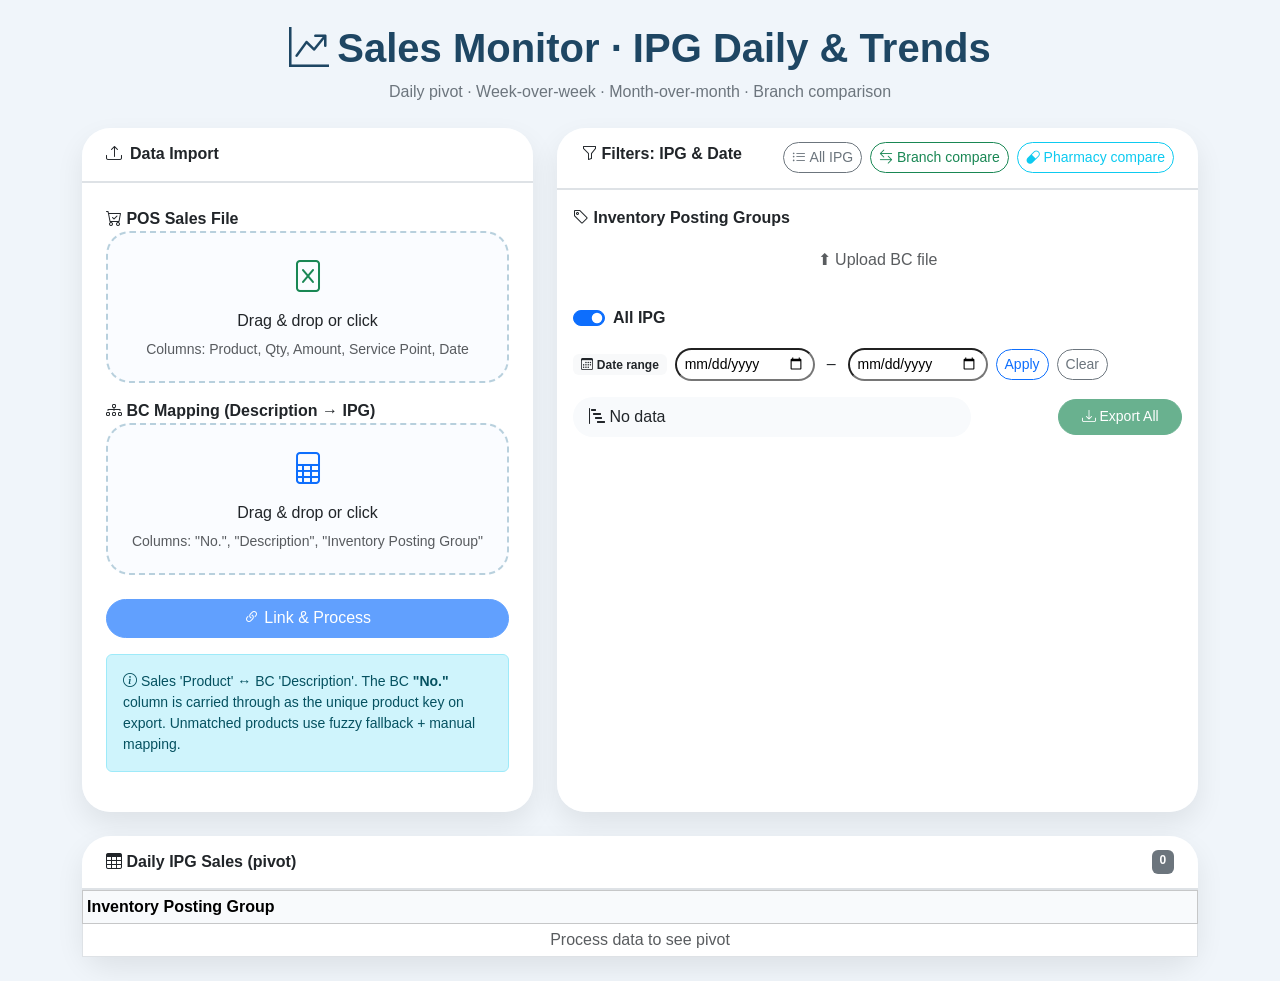
<file: index.html>
<!DOCTYPE html>
<html lang="en">
<head>
    <meta charset="UTF-8">
    <meta name="viewport" content="width=device-width, initial-scale=1.0">
    <title>Sales Monitor · IPG Daily & Trends</title>
    <link href="https://cdn.jsdelivr.net/npm/bootstrap@5.3.0-alpha1/dist/css/bootstrap.min.css" rel="stylesheet">
    <link rel="stylesheet" href="https://cdn.jsdelivr.net/npm/bootstrap-icons@1.11.3/font/bootstrap-icons.min.css">
    <script src="https://cdn.sheetjs.com/xlsx-0.20.2/package/dist/xlsx.full.min.js"></script>
    <style>
        body { background: #f0f5fa; font-family: 'Segoe UI', Roboto, sans-serif; }
        .card-glass { background: rgba(255,255,255,0.95); backdrop-filter: blur(2px); border: none; border-radius: 28px; box-shadow: 0 12px 28px rgba(0,0,0,0.08); }
        .card-header-custom { background: transparent; border-bottom: 2px solid #dee2e6; padding: 0.9rem 1.5rem; font-weight: 700; }
        .btn-rounded { border-radius: 60px; padding: 0.4rem 1.4rem; font-weight: 500; }
        .upload-area { border: 2px dashed #b8d0dd; border-radius: 24px; background: #fafcff; cursor: pointer; transition: 0.15s; padding: 20px; }
        .upload-area:hover { background: #f1f9ff; border-color: #2c7da0; }
        .badge-ipg { background: #e9ecf0; color: #1a3b5c; font-size: 0.8rem; padding: 5px 14px; border-radius: 40px; margin: 3px 5px; cursor: pointer; border: 1px solid transparent; transition: 0.1s; }
        .badge-ipg.active { background: #0d6efd; color: white; box-shadow: 0 3px 8px rgba(13,110,253,0.25); }
        .badge-ipg:hover { background: #d4e0f0; }
        .filter-group { max-height: 180px; overflow-y: auto; padding: 10px; background: #ffffffd9; border-radius: 24px; }
        .table-scroll { max-height: 450px; overflow-y: auto; }
        .summary-stat { background: #f8fafc; border-radius: 20px; padding: 8px 16px; }
        .spinner-overlay { display: none; position: fixed; top:0; left:0; width:100%; height:100%; background: rgba(0,0,0,0.3); backdrop-filter: blur(3px); z-index: 1090; justify-content: center; align-items: center; }
        .processing-text { background: white; padding: 16px 32px; border-radius: 60px; font-weight: 600; }
        @keyframes spin { from { transform: rotate(0deg); } to { transform: rotate(360deg); } }
        .file-status { font-size: 0.85rem; padding: 4px 12px; border-radius: 20px; background: #e9ecef; display: inline-block; }
        .sticky-header th { position: sticky; top: 0; background: #f8fafc; z-index: 5; }
        .table th, .table td { vertical-align: middle; }
        .action-bar { display: flex; gap: 8px; flex-wrap: wrap; }
        .total-match { font-weight: bold; }
        .total-match.success { color: #198754; }
        .total-match.error { color: #dc3545; }
        .mapping-card { background: #f8fcff; border-radius: 16px; padding: 16px; margin-top: 12px; border: 1px solid #d4e2ed; }
        .mapping-row { display: flex; gap: 8px; align-items: center; margin-bottom: 6px; flex-wrap: wrap; }
        .mapping-row select { border-radius: 30px; padding: 4px 12px; border: 1px solid #ced4da; background: white; }
        .mapping-row .product-name { font-weight: 500; min-width: 180px; }
        .mapping-actions { margin-top: 12px; display: flex; gap: 8px; flex-wrap: wrap; }
        .unmatched-badge { background: #fff3cd; color: #856404; padding: 2px 10px; border-radius: 40px; font-size: 0.8rem; }
        .trend-up { color: #198754; }
        .trend-down { color: #dc3545; }
        .trend-flat { color: #6c757d; }
        .aggregation-stats { background: #e8f4f8; border-radius: 12px; padding: 6px 14px; font-size: 0.9rem; }
        .prod-no-badge { background: #e7f1ff; color: #0b5ed7; border: 1px solid #b6d4fe; padding: 2px 10px; border-radius: 40px; font-size: 0.78rem; font-weight: 600; }
    </style>
</head>
<body>
<div class="spinner-overlay" id="loadingOverlay"><div class="processing-text bg-white shadow"><i class="bi bi-arrow-repeat spin me-2"></i> Processing...</div></div>
<div class="container py-4">
    <div class="text-center mb-4"><h1 class="display-6 fw-bold" style="color:#1e4663;"><i class="bi bi-graph-up-arrow me-2"></i>Sales Monitor · IPG Daily & Trends</h1>
        <p class="text-secondary">Daily pivot · Week-over-week · Month-over-month · Branch comparison</p>
    </div>

    <div class="row g-4">
        <div class="col-lg-5">
            <div class="card-glass card h-100">
                <div class="card-header-custom"><i class="bi bi-upload me-2"></i>Data Import</div>
                <div class="card-body p-4">
                    <div class="mb-3">
                        <label class="fw-semibold"><i class="bi bi-cart-check"></i> POS Sales File</label>
                        <div class="upload-area text-center" id="salesDropZone">
                            <i class="bi bi-file-excel fs-2 text-success"></i>
                            <p class="mb-1 mt-2">Drag & drop or click</p>
                            <small class="text-muted">Columns: Product, Qty, Amount, Service Point, Date</small>
                            <input type="file" id="salesFileInput" accept=".xlsx,.xls,.csv,.xlsm" class="d-none">
                        </div>
                        <div id="salesFileName" class="small text-secondary mt-1"></div>
                    </div>
                    <div class="mb-3">
                        <label class="fw-semibold"><i class="bi bi-diagram-3"></i> BC Mapping (Description → IPG)</label>
                        <div class="upload-area text-center" id="bcDropZone">
                            <i class="bi bi-file-spreadsheet fs-2 text-primary"></i>
                            <p class="mb-1 mt-2">Drag & drop or click</p>
                            <small class="text-muted">Columns: "No.", "Description", "Inventory Posting Group"</small>
                            <input type="file" id="bcFileInput" accept=".xlsx,.xls,.csv,.xlsm" class="d-none">
                        </div>
                        <div id="bcFileName" class="small text-secondary mt-1"></div>
                    </div>
                    <button class="btn btn-primary w-100 btn-rounded mt-2" id="processBtn" disabled><i class="bi bi-link-45deg"></i> Link & Process</button>
                    <div class="alert alert-info mt-3 small"><i class="bi bi-info-circle"></i> Sales 'Product' ↔ BC 'Description'. The BC <strong>"No."</strong> column is carried through as the unique product key on export. Unmatched products use fuzzy fallback + manual mapping.</div>
                </div>
            </div>
        </div>
        <div class="col-lg-7">
            <div class="card-glass card h-100">
                <div class="card-header-custom d-flex justify-content-between flex-wrap">
                    <span><i class="bi bi-funnel"></i> Filters: IPG & Date</span>
                    <div class="action-bar">
                        <button class="btn btn-sm btn-outline-secondary rounded-pill" id="showAllGroupsBtn"><i class="bi bi-list-ul"></i> All IPG</button>
                        <button class="btn btn-sm btn-outline-success rounded-pill" id="compareBranchesBtn"><i class="bi bi-arrow-left-right"></i> Branch compare</button>
                        <button class="btn btn-sm btn-outline-info rounded-pill" id="pharmacyCompareBtn"><i class="bi bi-capsule"></i> Pharmacy compare</button>
                    </div>
                </div>
                <div class="card-body p-3">
                    <label class="fw-semibold"><i class="bi bi-tag"></i> Inventory Posting Groups</label>
                    <div class="filter-group mb-3" id="inventoryGroupsContainer"><div class="text-muted text-center py-2">⬆ Upload BC file</div></div>
                    <div class="d-flex flex-wrap align-items-center gap-3 mb-3">
                        <div class="form-check form-switch">
                            <input class="form-check-input" type="checkbox" id="selectAllToggle" checked>
                            <label class="form-check-label fw-semibold" for="selectAllToggle">All IPG</label>
                        </div>
                        <div class="d-flex align-items-center gap-2 flex-wrap">
                            <span class="badge bg-light text-dark"><i class="bi bi-calendar3 me-1"></i>Date range</span>
                            <input type="date" id="dateFrom" class="form-control-sm" style="border-radius:30px; width:140px;"> 
                            <span class="mx-1">–</span>
                            <input type="date" id="dateTo" class="form-control-sm" style="border-radius:30px; width:140px;">
                            <button class="btn btn-sm btn-outline-primary rounded-pill" id="applyDateBtn">Apply</button>
                            <button class="btn btn-sm btn-outline-secondary rounded-pill" id="clearDateBtn">Clear</button>
                        </div>
                    </div>
                    <div class="row align-items-center">
                        <div class="col-md-8"><div class="summary-stat"><i class="bi bi-bar-chart-steps"></i> <span id="aggregatedStats">No data</span></div></div>
                        <div class="col-md-4 text-md-end mt-2 mt-md-0">
                            <button class="btn btn-success btn-rounded btn-sm" id="exportBtn" disabled><i class="bi bi-download"></i> Export All</button>
                        </div>
                    </div>
                    <div id="aggregationInfo" class="mt-2 small text-muted"></div>
                </div>
            </div>
        </div>
    </div>

    <!-- Manual Mapping Card -->
    <div class="row mt-3" id="mappingSection" style="display:none;">
        <div class="col-12">
            <div class="card-glass">
                <div class="card-header-custom d-flex justify-content-between">
                    <span><i class="bi bi-pencil-square"></i> Manual IPG Mapping for Unmatched Products</span>
                    <span id="unmatchedCount" class="badge bg-warning text-dark">0</span>
                </div>
                <div class="card-body">
                    <div id="mappingContainer"></div>
                    <div class="mapping-actions">
                        <button class="btn btn-success btn-rounded btn-sm" id="applyMappingBtn"><i class="bi bi-check2-all"></i> Apply Mapping & Re-process</button>
                        <button class="btn btn-outline-secondary btn-rounded btn-sm" id="autoMapFallbackBtn"><i class="bi bi-magic"></i> Auto-map via fuzzy match</button>
                    </div>
                    <div class="small text-muted mt-2">Assign each unmatched product to an IPG. Sales will be re-aggregated to match totals.</div>
                </div>
            </div>
        </div>
    </div>

    <div class="row mt-4">
        <div class="col-12">
            <div class="card-glass">
                <div class="card-header-custom d-flex justify-content-between"><span><i class="bi bi-table"></i> Daily IPG Sales (pivot)</span><span id="resultCountBadge" class="badge bg-secondary">0</span></div>
                <div class="card-body p-0">
                    <div class="table-scroll">
                        <table class="table table-hover table-bordered table-sm mb-0" id="pivotTable">
                            <thead class="table-light sticky-header"><tr id="pivotHeader"><th>Inventory Posting Group</th></tr></thead>
                            <tbody id="pivotBody"><tr><td class="text-muted text-center">Process data to see pivot</td></tr></tbody>
                        </table>
                    </div>
                </div>
            </div>
        </div>
    </div>

    <div class="row mt-4" id="comparisonSection" style="display:none;">
        <div class="col-12">
            <div class="card-glass">
                <div class="card-header-custom d-flex justify-content-between flex-wrap">
                    <span><i class="bi bi-arrow-left-right"></i> <span id="compareTitle">Branch vs Branch · IPG Sales</span></span>
                    <button class="btn btn-sm btn-outline-secondary rounded-pill" id="closeCompareBtn"><i class="bi bi-x"></i> Close</button>
                </div>
                <div class="card-body p-0">
                    <div class="table-scroll">
                        <table class="table table-sm table-bordered" id="compareTable">
                            <thead id="compareHead" class="table-secondary"></thead>
                            <tbody id="compareBody"></tbody>
                        </table>
                    </div>
                </div>
            </div>
        </div>
    </div>
</div>

<script>
    // ---------- DATA STORES ----------
    let salesDataRaw = [];
    let bcDataRaw = [];
    let productToIPG = new Map();
    let productToNo = new Map();            // NEW: Description -> unique "No." key from BC file
    let productNoLookupDone = false;        // NEW: flag
    let uniqueIPGs = new Set();
    let enrichedSales = [];
    let allDates = [];
    let ipgDateMap = new Map();
    let currentFilteredIPGs = new Set();
    let currentDateFrom = null;
    let currentDateTo = null;
    let currentPivotRows = [];
    let allBranches = new Set();
    let branchAggregationMap = new Map();
    let totalRawSales = 0;
    let totalRawQty = 0;
    let totalProcessedSales = 0;
    let totalProcessedQty = 0;
    let lastCompareData = null;
    let currentCompareMode = 'branch';
    let unmatchedProducts = [];
    let manualMapping = new Map();
    let bcDescriptions = [];

    // DOM refs
    const salesInput = document.getElementById('salesFileInput');
    const bcInput = document.getElementById('bcFileInput');
    const salesDropZone = document.getElementById('salesDropZone');
    const bcDropZone = document.getElementById('bcDropZone');
    const salesFileNameSpan = document.getElementById('salesFileName');
    const bcFileNameSpan = document.getElementById('bcFileName');
    const processBtn = document.getElementById('processBtn');
    const exportBtn = document.getElementById('exportBtn');
    const inventoryGroupsContainer = document.getElementById('inventoryGroupsContainer');
    const selectAllToggle = document.getElementById('selectAllToggle');
    const dateFrom = document.getElementById('dateFrom');
    const dateTo = document.getElementById('dateTo');
    const applyDateBtn = document.getElementById('applyDateBtn');
    const clearDateBtn = document.getElementById('clearDateBtn');
    const pivotHeader = document.getElementById('pivotHeader');
    const pivotBody = document.getElementById('pivotBody');
    const aggregatedStats = document.getElementById('aggregatedStats');
    const aggregationInfo = document.getElementById('aggregationInfo');
    const resultCountBadge = document.getElementById('resultCountBadge');
    const loadingOverlay = document.getElementById('loadingOverlay');
    const showAllGroupsBtn = document.getElementById('showAllGroupsBtn');
    const compareBranchesBtn = document.getElementById('compareBranchesBtn');
    const pharmacyCompareBtn = document.getElementById('pharmacyCompareBtn');
    const closeCompareBtn = document.getElementById('closeCompareBtn');
    const comparisonSection = document.getElementById('comparisonSection');
    const compareHead = document.getElementById('compareHead');
    const compareBody = document.getElementById('compareBody');
    const compareTitle = document.getElementById('compareTitle');
    const mappingSection = document.getElementById('mappingSection');
    const mappingContainer = document.getElementById('mappingContainer');
    const applyMappingBtn = document.getElementById('applyMappingBtn');
    const autoMapFallbackBtn = document.getElementById('autoMapFallbackBtn');
    const unmatchedCount = document.getElementById('unmatchedCount');

    function showLoader() { loadingOverlay.style.display = 'flex'; }
    function hideLoader() { loadingOverlay.style.display = 'none'; }

    function readExcel(file) {
        return new Promise((resolve, reject) => {
            const reader = new FileReader();
            reader.onload = e => {
                try {
                    const wb = XLSX.read(e.target.result, { type: 'array', defval: "", cellDates: true });
                    const ws = wb.Sheets[wb.SheetNames[0]];
                    const data = XLSX.utils.sheet_to_json(ws, { defval: "", raw: false });
                    resolve(data);
                } catch (err) { reject(err); }
            };
            reader.onerror = reject;
            reader.readAsArrayBuffer(file);
        });
    }

    function setupDragDrop(zone, input, nameSpan) {
        zone.addEventListener('click', () => input.click());
        zone.addEventListener('dragover', e => { e.preventDefault(); zone.style.borderColor = '#0d6efd'; });
        zone.addEventListener('dragleave', () => zone.style.borderColor = '#b8d0dd');
        zone.addEventListener('drop', e => {
            e.preventDefault();
            zone.style.borderColor = '#b8d0dd';
            const f = e.dataTransfer.files[0];
            if (f && (f.name.endsWith('.xlsx') || f.name.endsWith('.xls') || f.name.endsWith('.csv') || f.name.endsWith('.xlsm'))) {
                const dt = new DataTransfer();
                dt.items.add(f);
                input.files = dt.files;
                nameSpan.innerHTML = `<span class="file-status"><i class="bi bi-check-circle-fill text-success"></i> ${f.name}</span>`;
                checkReady();
            } else alert('Please upload an Excel or CSV file');
        });
        input.addEventListener('change', () => {
            if (input.files.length) {
                nameSpan.innerHTML = `<span class="file-status"><i class="bi bi-check-circle-fill text-success"></i> ${input.files[0].name}</span>`;
            } else {
                nameSpan.innerHTML = '';
            }
            checkReady();
        });
    }

    function checkReady() {
        processBtn.disabled = !(salesInput.files.length && bcInput.files.length);
    }

    function findColumn(row, possibleNames) {
        if (!row) return undefined;
        for (const name of possibleNames) {
            if (row[name] !== undefined && row[name] !== null && row[name] !== '') return row[name];
            for (const key of Object.keys(row)) {
                if (key.toLowerCase() === name.toLowerCase()) {
                    const val = row[key];
                    if (val !== undefined && val !== null && val !== '') return val;
                }
            }
        }
        return undefined;
    }

    function parseDate(value) {
        if (!value) return null;
        if (value instanceof Date && !isNaN(value)) return value;
        if (typeof value === 'number' && value > 59) {
            const d = new Date(1899, 11, 30);
            d.setTime(d.getTime() + value * 86400000);
            if (!isNaN(d)) return d;
        }
        const str = String(value).trim();
        if (!str) return null;
        let match = str.match(/(\d{1,2})\/(\d{1,2})\/(\d{2,4})(?:\s+(\d{1,2}):(\d{2}))?/);
        if (match) {
            let month = parseInt(match[1]) - 1, day = parseInt(match[2]), year = parseInt(match[3]);
            if (year < 100) year += 2000;
            let hours = match[4] ? parseInt(match[4]) : 0, minutes = match[5] ? parseInt(match[5]) : 0;
            const d = new Date(year, month, day, hours, minutes);
            if (!isNaN(d)) return d;
        }
        match = str.match(/(\d{4})-(\d{1,2})-(\d{1,2})/);
        if (match) {
            const d = new Date(parseInt(match[1]), parseInt(match[2]) - 1, parseInt(match[3]));
            if (!isNaN(d)) return d;
        }
        const d = new Date(str);
        if (!isNaN(d)) return d;
        return null;
    }

    function formatDateToDDMMYY(dateObj) {
        if (!dateObj || isNaN(dateObj)) return null;
        const d = dateObj.getDate(), m = dateObj.getMonth() + 1, y = dateObj.getFullYear().toString().slice(-2);
        return `${String(d).padStart(2, '0')}-${String(m).padStart(2, '0')}-${y}`;
    }

    function getAggregatedBranch(originalBranch) {
        if (!originalBranch) return 'Unknown';
        const b = String(originalBranch).trim().toLowerCase();
        if (b.includes('syokimau deli') || b.includes('syokimau pharmacy') || b.includes('syokimau retail')) return 'Syokimau';
        if (b.includes('ruiru deli') || b.includes('ruiru pharmacy') || b.includes('ruiru retail')) return 'Ruiru';
        return String(originalBranch).trim();
    }

    function isPharmacy(branchName) {
        if (!branchName) return false;
        return String(branchName).toLowerCase().includes('pharmacy');
    }

    function fuzzyMatch(product, bcList) {
        if (!product || !bcList.length) return null;
        const pTokens = product.toLowerCase().replace(/[^a-z0-9 ]/g, '').split(/\s+/).filter(t => t.length > 1);
        if (!pTokens.length) return null;
        let best = null, bestScore = 0;
        for (const entry of bcList) {
            const desc = entry[0], ipg = entry[1];
            const dTokens = desc.toLowerCase().replace(/[^a-z0-9 ]/g, '').split(/\s+/).filter(t => t.length > 1);
            if (!dTokens.length) continue;
            let common = 0;
            for (const pt of pTokens) {
                for (const dt of dTokens) {
                    if (pt === dt || dt.includes(pt) || pt.includes(dt)) { common++; break; }
                }
            }
            const score = common / Math.max(pTokens.length, dTokens.length);
            if (score > bestScore && score > 0.3) {
                bestScore = score;
                best = { ipg, desc, score };
            }
        }
        return best;
    }

    // NEW: resolve the "No." unique key for a given description (exact, then fuzzy)
    function resolveProductNo(productKey) {
        if (!productKey) return '';
        if (productToNo.has(productKey)) return productToNo.get(productKey);
        // try case-insensitive / trimmed lookup
        const target = String(productKey).trim().toLowerCase();
        for (const [desc, no] of productToNo) {
            if (desc.trim().toLowerCase() === target) return no;
        }
        // fuzzy fallback — reuse the matched description's No.
        const match = fuzzyMatch(productKey, bcDescriptions);
        if (match && productToNo.has(match.desc)) {
            const no = productToNo.get(match.desc);
            productToNo.set(productKey, no); // cache it
            return no;
        }
        return '';
    }

    // ---------- AGGREGATION HELPER ----------
    function aggregateSales(salesArray) {
        const aggMap = new Map();
        let totalAmount = 0;
        let totalQty = 0;
        
        for (const sale of salesArray) {
            // Create a unique key for aggregation
            const key = `${sale.product}||${sale.ipg}||${sale.branch}||${sale.aggregatedBranch}||${sale.dateStr}`;
            
            if (aggMap.has(key)) {
                const existing = aggMap.get(key);
                existing.amount += sale.amount;
                existing.qty += sale.qty || 0;
            } else {
                aggMap.set(key, {
                    ...sale,
                    amount: sale.amount,
                    qty: sale.qty || 0
                });
            }
            totalAmount += sale.amount;
            totalQty += sale.qty || 0;
        }
        
        return {
            aggregated: Array.from(aggMap.values()),
            totalAmount: totalAmount,
            totalQty: totalQty
        };
    }

    // ---------- MAIN PROCESSING ----------
    async function processData() {
        if (!salesInput.files.length || !bcInput.files.length) {
            alert('Please select both the POS Sales file and BC Mapping file.');
            return;
        }
        showLoader();
        try {
            const salesRows = await readExcel(salesInput.files[0]);
            const bcRows = await readExcel(bcInput.files[0]);
            if (!salesRows || salesRows.length === 0) throw new Error('Sales file is empty or invalid');
            if (!bcRows || bcRows.length === 0) throw new Error('BC Mapping file is empty or invalid');
            salesDataRaw = salesRows;
            bcDataRaw = bcRows;

            totalRawSales = 0;
            totalRawQty = 0;
            for (const row of salesRows) {
                const amount = parseFloat(findColumn(row, ['Amount', 'amount', 'AMOUNT', 'Total', 'Sales Amount'])) || 0;
                const qty = parseFloat(findColumn(row, ['Qty', 'qty', 'QTY', 'Quantity', 'quantity', 'Units'])) || 0;
                if (amount > 0) {
                    totalRawSales += amount;
                    totalRawQty += qty;
                }
            }

            productToIPG.clear();
            productToNo.clear();          // NEW
            uniqueIPGs.clear();
            bcDescriptions = [];
            let noColumnFound = false;

            for (const row of bcRows) {
                const desc = findColumn(row, ['Description', 'description', 'ITEM DESCRIPTION', 'Product Description', 'Item Description']);
                const ipg = findColumn(row, ['Inventory Posting Group', 'Inventory Posting Group1', 'inventory posting group', 'IPG', 'Posting Group']);
                // NEW: unique key column named "No."
                const noVal = findColumn(row, ['No.', 'No', 'NO.', 'NO', 'No ', 'Item No.', 'Item No', 'Product No.', 'Product No', 'Number', 'Code']);

                if (desc) {
                    const descKey = String(desc).trim();
                    const ipgValue = ipg ? String(ipg).trim() : 'Unassigned';
                    productToIPG.set(descKey, ipgValue);
                    uniqueIPGs.add(ipgValue);
                    bcDescriptions.push([descKey, ipgValue]);

                    if (noVal !== undefined && noVal !== null && String(noVal).trim() !== '') {
                        productToNo.set(descKey, String(noVal).trim());
                        noColumnFound = true;
                    }
                }
            }
            productNoLookupDone = noColumnFound;
            if (!noColumnFound) {
                console.warn('⚠️ No "No." column detected in the BC mapping file — product numbers will be blank on export.');
            }

            if (uniqueIPGs.size === 0) {
                uniqueIPGs.add('All Items');
                for (const row of bcRows) {
                    const desc = findColumn(row, ['Description', 'description']);
                    if (desc) {
                        const descKey = String(desc).trim();
                        productToIPG.set(descKey, descKey);
                        uniqueIPGs.add(descKey);
                        bcDescriptions.push([descKey, descKey]);
                    }
                }
            }

            enrichedSales = [];
            const dateSet = new Set();
            allBranches.clear();
            branchAggregationMap.clear();
            totalProcessedSales = 0;
            totalProcessedQty = 0;
            const unmatchedMap = new Map();

            for (const sale of salesRows) {
                const product = findColumn(sale, ['Product', 'product', 'PRODUCT', 'Item', 'Item Description', 'Description']);
                if (!product) continue;
                const productKey = String(product).trim();
                const amountVal = findColumn(sale, ['Amount', 'amount', 'AMOUNT', 'Total', 'Sales Amount']);
                const amount = parseFloat(amountVal) || 0;
                if (amount <= 0) continue;

                // Extract quantity
                const qtyVal = findColumn(sale, ['Qty', 'qty', 'QTY', 'Quantity', 'quantity', 'Units']);
                const qty = parseFloat(qtyVal) || 0;

                const branch = findColumn(sale, ['Service Point', 'Service_Point', 'service point', 'Branch', 'branch', 'Location', 'Store']);
                const originalBranch = branch ? String(branch).trim() : 'Unknown';
                const aggregatedBranch = getAggregatedBranch(originalBranch);
                branchAggregationMap.set(originalBranch, aggregatedBranch);
                allBranches.add(aggregatedBranch);

                const dateVal = findColumn(sale, ['Date', 'date', 'DATE', 'Transaction Date', 'Posting Date']);
                const dateObj = parseDate(dateVal);
                if (!dateObj || isNaN(dateObj)) continue;
                const dateStr = formatDateToDDMMYY(dateObj);
                if (!dateStr) continue;
                dateSet.add(dateStr);

                let ipg = productToIPG.get(productKey);
                if (!ipg) {
                    if (!unmatchedMap.has(productKey)) {
                        unmatchedMap.set(productKey, { totalAmount: 0, totalQty: 0, sales: [] });
                    }
                    const entry = unmatchedMap.get(productKey);
                    entry.totalAmount += amount;
                    entry.totalQty += qty;
                    entry.sales.push({ product: productKey, amount, qty, branch: originalBranch, aggregatedBranch, dateObj, dateStr, isPharmacy: isPharmacy(originalBranch) });
                    ipg = '⚠️ Not Mapped';
                }

                enrichedSales.push({
                    product: productKey,
                    amount: amount,
                    qty: qty,
                    ipg: ipg,
                    branch: originalBranch,
                    aggregatedBranch: aggregatedBranch,
                    dateObj: dateObj,
                    dateStr: dateStr,
                    isPharmacy: isPharmacy(originalBranch),
                    _unmatched: ipg === '⚠️ Not Mapped'
                });
                if (ipg !== '⚠️ Not Mapped') {
                    totalProcessedSales += amount;
                    totalProcessedQty += qty;
                }
            }

            // Aggregate enriched sales to remove duplicates
            const aggResult = aggregateSales(enrichedSales);
            enrichedSales = aggResult.aggregated;
            totalProcessedSales = aggResult.totalAmount;
            totalProcessedQty = aggResult.totalQty;

            unmatchedProducts = [];
            for (const [prod, data] of unmatchedMap) {
                unmatchedProducts.push({ product: prod, totalAmount: data.totalAmount, totalQty: data.totalQty, sales: data.sales });
            }

            if (unmatchedProducts.length > 0) {
                mappingSection.style.display = 'block';
                unmatchedCount.textContent = unmatchedProducts.length;
                renderMappingUI();
                applyFuzzyFallback();
            } else {
                mappingSection.style.display = 'none';
            }

            if (unmatchedProducts.length === 0) {
                finalizeProcessing(dateSet);
            } else {
                hideLoader();
            }

        } catch (err) {
            hideLoader();
            console.error('Processing error:', err);
            alert('❌ Error processing data: ' + err.message);
        }
    }

    function renderMappingUI() {
        if (!unmatchedProducts.length) {
            mappingContainer.innerHTML = '<div class="text-muted">All products matched successfully.</div>';
            return;
        }
        const sortedIPGs = Array.from(uniqueIPGs).sort();
        let html = '';
        for (const item of unmatchedProducts) {
            const currentSelection = manualMapping.get(item.product) || '';
            const knownNo = resolveProductNo(item.product);
            const noBadge = knownNo ? `<span class="prod-no-badge"><i class="bi bi-hash"></i> ${knownNo}</span>` : `<span class="prod-no-badge text-muted">No key</span>`;
            html += `<div class="mapping-row">
                <span class="product-name">${item.product}</span>
                ${noBadge}
                <span class="badge bg-secondary">${item.totalAmount.toFixed(2)}</span>
                <span class="badge bg-info">Qty: ${item.totalQty.toFixed(0)}</span>
                <select class="form-select form-select-sm" style="width:auto;min-width:160px;" data-product="${item.product}">
                    <option value="">-- Select IPG --</option>`;
            for (const ipg of sortedIPGs) {
                const sel = (ipg === currentSelection) ? 'selected' : '';
                html += `<option value="${ipg}" ${sel}>${ipg}</option>`;
            }
            html += `</select>
                <span class="unmatched-badge"><i class="bi bi-exclamation-triangle"></i> unmatched</span>
            </div>`;
        }
        mappingContainer.innerHTML = html;

        document.querySelectorAll('.mapping-row select').forEach(sel => {
            sel.addEventListener('change', function() {
                const prod = this.dataset.product;
                const val = this.value;
                if (val) manualMapping.set(prod, val);
                else manualMapping.delete(prod);
            });
        });
    }

    function applyFuzzyFallback() {
        if (!bcDescriptions.length) return;
        for (const item of unmatchedProducts) {
            const match = fuzzyMatch(item.product, bcDescriptions);
            if (match) {
                if (!manualMapping.has(item.product)) {
                    manualMapping.set(item.product, match.ipg);
                }
                // NEW: backfill the unique No. from the fuzzy-matched BC description
                if (!productToNo.has(item.product) && productToNo.has(match.desc)) {
                    productToNo.set(item.product, productToNo.get(match.desc));
                }
            }
        }
        renderMappingUI();
    }

    function applyManualMapping() {
        showLoader();
        try {
            const finalMap = new Map(productToIPG);
            for (const [prod, ipg] of manualMapping) {
                if (ipg) finalMap.set(prod, ipg);
            }

            const newEnriched = [];
            const dateSet = new Set();
            totalProcessedSales = 0;
            totalProcessedQty = 0;
            
            for (const sale of salesDataRaw) {
                const product = findColumn(sale, ['Product', 'product', 'PRODUCT', 'Item', 'Item Description', 'Description']);
                if (!product) continue;
                const productKey = String(product).trim();
                const amountVal = findColumn(sale, ['Amount', 'amount', 'AMOUNT', 'Total', 'Sales Amount']);
                const amount = parseFloat(amountVal) || 0;
                if (amount <= 0) continue;

                const qtyVal = findColumn(sale, ['Qty', 'qty', 'QTY', 'Quantity', 'quantity', 'Units']);
                const qty = parseFloat(qtyVal) || 0;

                const branch = findColumn(sale, ['Service Point', 'Service_Point', 'service point', 'Branch', 'branch', 'Location', 'Store']);
                const originalBranch = branch ? String(branch).trim() : 'Unknown';
                const aggregatedBranch = getAggregatedBranch(originalBranch);

                const dateVal = findColumn(sale, ['Date', 'date', 'DATE', 'Transaction Date', 'Posting Date']);
                const dateObj = parseDate(dateVal);
                if (!dateObj || isNaN(dateObj)) continue;
                const dateStr = formatDateToDDMMYY(dateObj);
                if (!dateStr) continue;
                dateSet.add(dateStr);

                let ipg = finalMap.get(productKey);
                if (!ipg) {
                    const match = fuzzyMatch(productKey, bcDescriptions);
                    ipg = match ? match.ipg : 'Uncategorized';
                    // NEW: backfill unique No. for fuzzy-resolved products
                    if (match && !productToNo.has(productKey) && productToNo.has(match.desc)) {
                        productToNo.set(productKey, productToNo.get(match.desc));
                    }
                }
                // NEW: ensure the product has a No. if it exists anywhere in the BC map
                if (!productToNo.has(productKey)) {
                    const resolved = resolveProductNo(productKey);
                    if (resolved) productToNo.set(productKey, resolved);
                }

                newEnriched.push({
                    product: productKey,
                    amount: amount,
                    qty: qty,
                    ipg: ipg,
                    branch: originalBranch,
                    aggregatedBranch: aggregatedBranch,
                    dateObj: dateObj,
                    dateStr: dateStr,
                    isPharmacy: isPharmacy(originalBranch),
                    _unmatched: false
                });
                totalProcessedSales += amount;
                totalProcessedQty += qty;
            }

            // Aggregate to remove duplicates
            const aggResult = aggregateSales(newEnriched);
            enrichedSales = aggResult.aggregated;
            totalProcessedSales = aggResult.totalAmount;
            totalProcessedQty = aggResult.totalQty;
            
            allDates = Array.from(dateSet).sort((a, b) => {
                const [da, ma, ya] = a.split('-').map(Number);
                const [db, mb, yb] = b.split('-').map(Number);
                if (ya !== yb) return ya - yb;
                if (ma !== mb) return ma - mb;
                return da - db;
            });

            ipgDateMap.clear();
            uniqueIPGs.clear();
            for (const sale of enrichedSales) {
                uniqueIPGs.add(sale.ipg);
                const key = sale.ipg + '||' + sale.dateStr;
                ipgDateMap.set(key, (ipgDateMap.get(key) || 0) + sale.amount);
            }

            currentFilteredIPGs = new Set(uniqueIPGs);
            selectAllToggle.checked = true;
            renderIPGChips();
            applyFiltersAndRender();
            mappingSection.style.display = 'none';
            hideLoader();
            alert(`✅ Mapping applied! ${enrichedSales.length} aggregated sales records processed. Total Amount: ${totalProcessedSales.toFixed(2)}, Total Qty: ${totalProcessedQty.toFixed(0)}`);

        } catch (err) {
            hideLoader();
            console.error(err);
            alert('Error applying mapping: ' + err.message);
        }
    }

    function finalizeProcessing(dateSet) {
        allDates = Array.from(dateSet).sort((a, b) => {
            const [da, ma, ya] = a.split('-').map(Number);
            const [db, mb, yb] = b.split('-').map(Number);
            if (ya !== yb) return ya - yb;
            if (ma !== mb) return ma - mb;
            return da - db;
        });

        ipgDateMap.clear();
        uniqueIPGs.clear();
        for (const sale of enrichedSales) {
            uniqueIPGs.add(sale.ipg);
            const key = sale.ipg + '||' + sale.dateStr;
            ipgDateMap.set(key, (ipgDateMap.get(key) || 0) + sale.amount);
        }

        currentFilteredIPGs = new Set(uniqueIPGs);
        selectAllToggle.checked = true;
        renderIPGChips();
        applyFiltersAndRender();
        hideLoader();
    }

    // ---------- RENDER & FILTER ----------
    function renderIPGChips() {
        if (uniqueIPGs.size === 0) {
            inventoryGroupsContainer.innerHTML = '<div class="text-muted text-center">No IPG groups found</div>';
            return;
        }
        let html = '<div class="d-flex flex-wrap">';
        const sorted = Array.from(uniqueIPGs).sort();
        for (const g of sorted) {
            const active = currentFilteredIPGs.has(g) ? 'active' : '';
            html += `<span class="badge-ipg ${active}" data-ipg="${g.replace(/"/g, '&quot;')}">${g}</span>`;
        }
        html += '</div>';
        inventoryGroupsContainer.innerHTML = html;

        document.querySelectorAll('.badge-ipg').forEach(el => {
            el.addEventListener('click', function() {
                const g = this.dataset.ipg;
                if (currentFilteredIPGs.has(g)) {
                    currentFilteredIPGs.delete(g);
                    this.classList.remove('active');
                } else {
                    currentFilteredIPGs.add(g);
                    this.classList.add('active');
                }
                if (currentFilteredIPGs.size === uniqueIPGs.size) {
                    selectAllToggle.checked = true;
                } else {
                    selectAllToggle.checked = false;
                }
                applyFiltersAndRender();
            });
        });
    }

    function applyFiltersAndRender() {
        const from = dateFrom.value ? new Date(dateFrom.value) : null;
        const to = dateTo.value ? new Date(dateTo.value) : null;
        currentDateFrom = (from && !isNaN(from)) ? from : null;
        currentDateTo = (to && !isNaN(to)) ? to : null;

        let dateCols = allDates;
        if (currentDateFrom || currentDateTo) {
            dateCols = allDates.filter(d => {
                const [day, mon, year] = d.split('-').map(Number);
                const dObj = new Date(2000 + year, mon - 1, day);
                if (currentDateFrom && dObj < currentDateFrom) return false;
                if (currentDateTo && dObj > currentDateTo) return false;
                return true;
            });
        }

        const ipgList = Array.from(currentFilteredIPGs).sort();
        const rows = [];
        for (const ipg of ipgList) {
            const row = { ipg };
            let total = 0;
            for (const d of dateCols) {
                const key = ipg + '||' + d;
                const val = ipgDateMap.get(key) || 0;
                row[d] = val;
                total += val;
            }
            row._total = total;
            rows.push(row);
        }
        rows.sort((a, b) => b._total - a._total);

        currentPivotRows = rows;
        renderPivotTable(rows, dateCols);
        updateStats(rows, dateCols);
        exportBtn.disabled = (rows.length === 0 || dateCols.length === 0);
        comparisonSection.style.display = 'none';
        lastCompareData = null;
    }

    function renderPivotTable(rows, dateCols) {
        if (!rows.length || !dateCols.length) {
            pivotHeader.innerHTML = '<th>Inventory Posting Group</th>';
            pivotBody.innerHTML = '<tr><td class="text-muted text-center">No data for selected filters</td></tr>';
            resultCountBadge.textContent = '0';
            return;
        }
        let headerHtml = '<th>Inventory Posting Group</th>';
        for (const d of dateCols) headerHtml += `<th class="text-end">${d}</th>`;
        headerHtml += '<th class="text-end">Total</th>';
        pivotHeader.innerHTML = headerHtml;

        let bodyHtml = '';
        for (const row of rows) {
            let cols = `<td><strong>${row.ipg}</strong></td>`;
            for (const d of dateCols) {
                const val = row[d] || 0;
                cols += `<td class="text-end">${val.toFixed(2)}</td>`;
            }
            cols += `<td class="text-end fw-bold">${row._total.toFixed(2)}</td>`;
            bodyHtml += `<tr>${cols}</tr>`;
        }
        pivotBody.innerHTML = bodyHtml;
        resultCountBadge.textContent = rows.length;
    }

    function updateStats(rows, dateCols) {
        if (!rows.length || !dateCols.length) {
            aggregatedStats.textContent = 'No data';
            aggregationInfo.textContent = '';
            return;
        }
        const displayTotal = totalProcessedSales;
        const displayQty = totalProcessedQty;
        const matchStatus = Math.abs(displayTotal - totalRawSales) < 0.01 ? '✅' : '⚠️';
        const matchColor = Math.abs(displayTotal - totalRawSales) < 0.01 ? 'success' : 'error';
        aggregatedStats.innerHTML = `
            IPG: ${rows.length} · Days: ${dateCols.length} · Branches: ${allBranches.size} · 
            <span class="total-match ${matchColor}">Total: ${displayTotal.toFixed(2)}</span>
            <span class="badge ${Math.abs(displayTotal - totalRawSales) < 0.01 ? 'bg-success' : 'bg-warning'} ms-1">
                ${matchStatus} Raw: ${totalRawSales.toFixed(2)}
            </span>
        `;
        const keysCount = productToNo.size;
        aggregationInfo.innerHTML = `
            <span class="aggregation-stats">
                <i class="bi bi-check-circle-fill text-success"></i> 
                Aggregated: ${enrichedSales.length} unique sales records | 
                Total Qty: ${displayQty.toFixed(0)} | 
                Raw Qty: ${totalRawQty.toFixed(0)} |
                ${Math.abs(displayQty - totalRawQty) < 0.01 ? '✅ Qty matches' : '⚠️ Qty mismatch'}
                &nbsp;|&nbsp; <i class="bi bi-hash"></i> Unique product keys (No.): ${keysCount}
            </span>
        `;
    }

    // ---------- COMPARISON ----------
    function buildCompare(mode) {
        if (enrichedSales.length === 0 || !currentFilteredIPGs.size) {
            alert('Please process data first.');
            return;
        }
        const from = currentDateFrom;
        const to = currentDateTo;
        let filtered = enrichedSales.filter(s => {
            if (!currentFilteredIPGs.has(s.ipg)) return false;
            if (from && s.dateObj < from) return false;
            if (to && s.dateObj > to) return false;
            return true;
        });
        if (filtered.length === 0) {
            alert('No sales data for the selected filters.');
            return;
        }
        let title = 'Branch vs Branch · IPG Sales';
        if (mode === 'pharmacy') {
            filtered = filtered.filter(s => s.isPharmacy);
            if (filtered.length === 0) {
                alert('No pharmacy sales found. Check if "Service Point" contains "pharmacy".');
                return;
            }
            title = 'Pharmacy IPG Sales Comparison';
        }

        const branchSet = new Set();
        for (const s of filtered) {
            const branchName = mode === 'pharmacy' ? s.branch : s.aggregatedBranch;
            branchSet.add(branchName);
        }
        if (branchSet.size < 2) {
            alert('Need at least 2 branches for comparison. Found: ' + Array.from(branchSet).join(', '));
            return;
        }

        const branchMap = new Map();
        const ipgs = new Set();
        for (const sale of filtered) {
            const branchName = mode === 'pharmacy' ? sale.branch : sale.aggregatedBranch;
            const key = sale.ipg + '||' + branchName;
            branchMap.set(key, (branchMap.get(key) || 0) + sale.amount);
            ipgs.add(sale.ipg);
        }

        const branchList = Array.from(branchSet).sort();
        const ipgList = Array.from(ipgs).sort();

        lastCompareData = { mode, branchList, ipgList, branchMap, title };

        let thead = '<tr><th>Inventory Posting Group</th>';
        for (const b of branchList) thead += `<th class="text-end">${b}</th>`;
        thead += '<th class="text-end">Diff (Max-Min)</th></tr>';
        compareHead.innerHTML = thead;

        let tbody = '';
        for (const ipg of ipgList) {
            const values = [];
            let row = `<tr><td><strong>${ipg}</strong></td>`;
            for (const b of branchList) {
                const val = branchMap.get(ipg + '||' + b) || 0;
                values.push(val);
                row += `<td class="text-end">${val.toFixed(2)}</td>`;
            }
            const max = Math.max(...values);
            const min = Math.min(...values);
            row += `<td class="text-end fw-bold ${max-min > 0 ? 'text-primary' : 'text-muted'}">${(max-min).toFixed(2)}</td></tr>`;
            tbody += row;
        }

        let totalRow = '<tr class="table-secondary"><td><strong>Grand Total</strong></td>';
        const branchTotals = [];
        for (const b of branchList) {
            let bt = 0;
            for (const ipg of ipgList) bt += branchMap.get(ipg + '||' + b) || 0;
            branchTotals.push(bt);
            totalRow += `<td class="text-end fw-bold">${bt.toFixed(2)}</td>`;
        }
        const maxB = Math.max(...branchTotals);
        const minB = Math.min(...branchTotals);
        totalRow += `<td class="text-end fw-bold">${(maxB-minB).toFixed(2)}</td></tr>`;
        tbody += totalRow;

        compareBody.innerHTML = tbody;
        compareTitle.textContent = title;
        comparisonSection.style.display = 'block';
        comparisonSection.scrollIntoView({ behavior: 'smooth' });
        currentCompareMode = mode;
    }

    // ---------- WEEK & MONTH TREND ----------
    function getWeekNumber(dateObj) {
        const d = new Date(dateObj);
        d.setHours(0, 0, 0, 0);
        d.setDate(d.getDate() + 3 - (d.getDay() + 6) % 7);
        const week1 = new Date(d.getFullYear(), 0, 4);
        return 1 + Math.round(((d - week1) / 86400000 - 3 + (week1.getDay() + 6) % 7) / 7);
    }
    function getWeekLabel(dateObj) {
        const year = dateObj.getFullYear();
        const week = getWeekNumber(dateObj);
        return `${year}-W${String(week).padStart(2, '0')}`;
    }
    function getMonthLabel(dateObj) {
        const y = dateObj.getFullYear();
        const m = String(dateObj.getMonth() + 1).padStart(2, '0');
        return `${y}-${m}`;
    }

    function getTrend(prev, current) {
        if (prev === 0 && current === 0) return 'flat';
        if (prev === 0) return 'up';
        if (current === 0) return 'down';
        const pct = ((current - prev) / prev) * 100;
        if (pct > 2) return 'up';
        if (pct < -2) return 'down';
        return 'flat';
    }

    function calculateTrends() {
        const weekMap = new Map();
        const monthMap = new Map();
        for (const sale of enrichedSales) {
            if (!currentFilteredIPGs.has(sale.ipg)) continue;
            if (currentDateFrom && sale.dateObj < currentDateFrom) continue;
            if (currentDateTo && sale.dateObj > currentDateTo) continue;
            const weekKey = sale.ipg + '||' + getWeekLabel(sale.dateObj);
            weekMap.set(weekKey, (weekMap.get(weekKey) || 0) + sale.amount);
            const monthKey = sale.ipg + '||' + getMonthLabel(sale.dateObj);
            monthMap.set(monthKey, (monthMap.get(monthKey) || 0) + sale.amount);
        }
        const trendsResult = { week: {}, month: {} };
        for (const ipg of currentFilteredIPGs) {
            const weekData = [];
            const monthData = [];
            for (const [key, val] of weekMap) {
                const [ipgKey, weekLabel] = key.split('||');
                if (ipgKey === ipg) weekData.push({ period: weekLabel, sales: val });
            }
            weekData.sort((a, b) => a.period.localeCompare(b.period));
            for (const [key, val] of monthMap) {
                const [ipgKey, monthLabel] = key.split('||');
                if (ipgKey === ipg) monthData.push({ period: monthLabel, sales: val });
            }
            monthData.sort((a, b) => a.period.localeCompare(b.period));
            trendsResult.week[ipg] = weekData;
            trendsResult.month[ipg] = monthData;
        }
        return trendsResult;
    }

    // ---------- EXPORT ----------
    function exportToExcel() {
        if (!currentPivotRows.length || !allDates.length) {
            alert('No data to export. Please process data first.');
            return;
        }
        try {
            const wb = XLSX.utils.book_new();
            const ipgArray = Array.from(currentFilteredIPGs).sort();
            const trendsData = calculateTrends();

            // ---- 1. Executive Summary ----
            const execSummary = [
                ['SALES MONITOR – EXECUTIVE SUMMARY'],
                [],
                ['METRIC', 'VALUE'],
                ['Total Raw Sales (from POS)', totalRawSales.toFixed(2)],
                ['Total Raw Quantity (from POS)', totalRawQty.toFixed(0)],
                ['Total Processed Sales (all IPG)', totalProcessedSales.toFixed(2)],
                ['Total Processed Quantity (all IPG)', totalProcessedQty.toFixed(0)],
                ['Total Inventory Posting Groups', uniqueIPGs.size],
                ['Total Branches', allBranches.size],
                ['Total Aggregated Sales Records', enrichedSales.length],
                ['Unique Product Keys ("No.") Resolved', productToNo.size],
                ['Date Range Start', allDates.length ? allDates[0] : 'N/A'],
                ['Date Range End', allDates.length ? allDates[allDates.length-1] : 'N/A'],
                [],
                ['INVENTORY POSTING GROUP TRENDS'],
                ['IPG', 'Last Week Sales', 'Current Week Sales', 'Trend', 'Last Month Sales', 'Current Month Sales', 'Trend']
            ];

            for (const ipg of ipgArray) {
                const weekData = trendsData.week[ipg] || [];
                const monthData = trendsData.month[ipg] || [];
                
                let lastWeekSales = 0, currentWeekSales = 0;
                if (weekData.length >= 2) {
                    lastWeekSales = weekData[weekData.length - 2].sales;
                    currentWeekSales = weekData[weekData.length - 1].sales;
                } else if (weekData.length === 1) {
                    currentWeekSales = weekData[0].sales;
                }
                const weekTrend = getTrend(lastWeekSales, currentWeekSales);
                const weekTrendIcon = weekTrend === 'up' ? '↑' : weekTrend === 'down' ? '↓' : '→';
                
                let lastMonthSales = 0, currentMonthSales = 0;
                if (monthData.length >= 2) {
                    lastMonthSales = monthData[monthData.length - 2].sales;
                    currentMonthSales = monthData[monthData.length - 1].sales;
                } else if (monthData.length === 1) {
                    currentMonthSales = monthData[0].sales;
                }
                const monthTrend = getTrend(lastMonthSales, currentMonthSales);
                const monthTrendIcon = monthTrend === 'up' ? '↑' : monthTrend === 'down' ? '↓' : '→';
                
                execSummary.push([
                    ipg,
                    lastWeekSales.toFixed(2),
                    currentWeekSales.toFixed(2),
                    weekTrendIcon + ' ' + weekTrend,
                    lastMonthSales.toFixed(2),
                    currentMonthSales.toFixed(2),
                    monthTrendIcon + ' ' + monthTrend
                ]);
            }

            const wsExec = XLSX.utils.aoa_to_sheet(execSummary);
            wsExec['!cols'] = [{wch:28}, {wch:18}, {wch:18}, {wch:12}, {wch:18}, {wch:18}, {wch:12}];
            XLSX.utils.book_append_sheet(wb, wsExec, 'Executive_Summary');

            // ---- 2. IPG Daily Pivot ----
            const dateCols = allDates.filter(d => {
                const [day, mon, year] = d.split('-').map(Number);
                const dObj = new Date(2000 + year, mon - 1, day);
                if (currentDateFrom && dObj < currentDateFrom) return false;
                if (currentDateTo && dObj > currentDateTo) return false;
                return true;
            });
            const pivotData = currentPivotRows.map(row => {
                const obj = { 'Inventory Posting Group': row.ipg };
                for (const d of dateCols) obj[d] = row[d] || 0;
                obj['Total'] = row._total || 0;
                return obj;
            });
            const wsPivot = XLSX.utils.json_to_sheet(pivotData);
            XLSX.utils.book_append_sheet(wb, wsPivot, 'IPG_Daily_Pivot');

            // ---- 3. Week over Week ----
            const weekData = [];
            for (const ipg of ipgArray) {
                const data = trendsData.week[ipg] || [];
                for (const w of data) weekData.push({ 'IPG': ipg, 'Week': w.period, 'Sales': w.sales });
            }
            if (weekData.length) {
                const wsWeek = XLSX.utils.json_to_sheet(weekData);
                XLSX.utils.book_append_sheet(wb, wsWeek, 'Week_Over_Week');
            }

            // ---- 4. Month over Month ----
            const monthData = [];
            for (const ipg of ipgArray) {
                const data = trendsData.month[ipg] || [];
                for (const m of data) monthData.push({ 'IPG': ipg, 'Month': m.period, 'Sales': m.sales });
            }
            if (monthData.length) {
                const wsMonth = XLSX.utils.json_to_sheet(monthData);
                XLSX.utils.book_append_sheet(wb, wsMonth, 'Month_Over_Month');
            }

            // ---- 5. Branch Comparison ----
            if (lastCompareData) {
                const cd = lastCompareData;
                const compareRows = [];
                for (const ipg of cd.ipgList) {
                    const rowObj = { 'Inventory Posting Group': ipg };
                    const vals = [];
                    for (const b of cd.branchList) {
                        const val = cd.branchMap.get(ipg + '||' + b) || 0;
                        rowObj[b] = val;
                        vals.push(val);
                    }
                    rowObj['Difference (Max-Min)'] = Math.max(...vals) - Math.min(...vals);
                    compareRows.push(rowObj);
                }
                const totalRowObj = { 'Inventory Posting Group': 'GRAND TOTAL' };
                const allVals = [];
                for (const b of cd.branchList) {
                    let bt = 0;
                    for (const ipg of cd.ipgList) bt += cd.branchMap.get(ipg + '||' + b) || 0;
                    totalRowObj[b] = bt;
                    allVals.push(bt);
                }
                totalRowObj['Difference (Max-Min)'] = Math.max(...allVals) - Math.min(...allVals);
                compareRows.push(totalRowObj);
                const wsCompare = XLSX.utils.json_to_sheet(compareRows);
                XLSX.utils.book_append_sheet(wb, wsCompare, cd.title);
            }

            // ---- 6. Sales Detail (with Qty + unique product key "No.") ----
            const rawData = enrichedSales.map(s => ({
                'Product No.': resolveProductNo(s.product) || 'N/A',
                'Product Description': s.product,
                'Amount': s.amount,
                'Qty': s.qty,
                'IPG': s.ipg,
                'Original Branch': s.branch,
                'Aggregated Branch': s.aggregatedBranch,
                'Is Pharmacy': s.isPharmacy ? 'Yes' : 'No',
                'Date': s.dateStr
            }));
            const wsRaw = XLSX.utils.json_to_sheet(rawData);
            wsRaw['!cols'] = [
                {wch:14}, {wch:45}, {wch:14}, {wch:10}, {wch:26},
                {wch:24}, {wch:18}, {wch:12}, {wch:12}
            ];
            XLSX.utils.book_append_sheet(wb, wsRaw, 'Sales_Detail');

            // ---- 7. Product Master (unique products with their "No." key) ----
            const prodMap = new Map();
            for (const s of enrichedSales) {
                const k = s.product;
                if (!prodMap.has(k)) {
                    prodMap.set(k, {
                        no: resolveProductNo(k) || 'N/A',
                        desc: k,
                        ipgSet: new Set(),
                        amount: 0,
                        qty: 0
                    });
                }
                const e = prodMap.get(k);
                e.ipgSet.add(s.ipg);
                e.amount += s.amount;
                e.qty += s.qty || 0;
            }
            const prodRows = Array.from(prodMap.values())
                .map(e => ({
                    'Product No.': e.no,
                    'Product Description': e.desc,
                    'Inventory Posting Group': Array.from(e.ipgSet).join(', '),
                    'Total Amount': parseFloat(e.amount.toFixed(2)),
                    'Total Qty': e.qty
                }))
                .sort((a, b) => String(a['Product No.']).localeCompare(String(b['Product No.']), undefined, { numeric: true }));
            if (prodRows.length) {
                const wsProd = XLSX.utils.json_to_sheet(prodRows);
                wsProd['!cols'] = [{wch:14}, {wch:45}, {wch:28}, {wch:16}, {wch:12}];
                XLSX.utils.book_append_sheet(wb, wsProd, 'Product_Master');
            }

            // ---- 8. Branch Aggregation ----
            const aggMap = [];
            for (const [orig, agg] of branchAggregationMap) {
                aggMap.push({ 'Original Branch': orig, 'Aggregated Branch': agg });
            }
            if (aggMap.length) {
                const wsAgg = XLSX.utils.json_to_sheet(aggMap);
                XLSX.utils.book_append_sheet(wb, wsAgg, 'Branch_Aggregation');
            }

            XLSX.writeFile(wb, 'SalesMonitor_' + new Date().toISOString().slice(0,10) + '.xlsx');
            alert('✅ Export completed successfully! Sheets: Executive Summary, IPG Daily Pivot, Week/Month trends, Sales Detail (with Product No.), Product Master, Branch Aggregation.');
        } catch (e) {
            alert('❌ Export error: ' + e.message);
            console.error(e);
        }
    }

    // ---------- UTILITY ----------
    function selectAllIPGs() {
        currentFilteredIPGs = new Set(uniqueIPGs);
        selectAllToggle.checked = true;
        renderIPGChips();
        applyFiltersAndRender();
    }
    function clearDateFilter() {
        dateFrom.value = '';
        dateTo.value = '';
        currentDateFrom = null;
        currentDateTo = null;
        applyFiltersAndRender();
    }

    // ---------- INIT ----------
    setupDragDrop(salesDropZone, salesInput, salesFileNameSpan);
    setupDragDrop(bcDropZone, bcInput, bcFileNameSpan);

    processBtn.addEventListener('click', processData);
    exportBtn.addEventListener('click', exportToExcel);
    applyMappingBtn.addEventListener('click', applyManualMapping);
    autoMapFallbackBtn.addEventListener('click', function() {
        applyFuzzyFallback();
        alert('Fuzzy fallback applied to unmatched products. Review and click "Apply Mapping" to finalize.');
    });

    selectAllToggle.addEventListener('change', function(e) {
        if (e.target.checked) selectAllIPGs();
        else { currentFilteredIPGs.clear(); renderIPGChips(); applyFiltersAndRender(); }
    });

    showAllGroupsBtn.addEventListener('click', selectAllIPGs);
    applyDateBtn.addEventListener('click', applyFiltersAndRender);
    clearDateBtn.addEventListener('click', clearDateFilter);
    compareBranchesBtn.addEventListener('click', () => buildCompare('branch'));
    pharmacyCompareBtn.addEventListener('click', () => buildCompare('pharmacy'));
    closeCompareBtn.addEventListener('click', () => { comparisonSection.style.display = 'none'; });

    processBtn.disabled = true;
    console.log('✅ Sales Monitor ready – enhanced aggregation, quantity tracking & BC "No." product keys');
</script>
</body>
</html>
</file>
